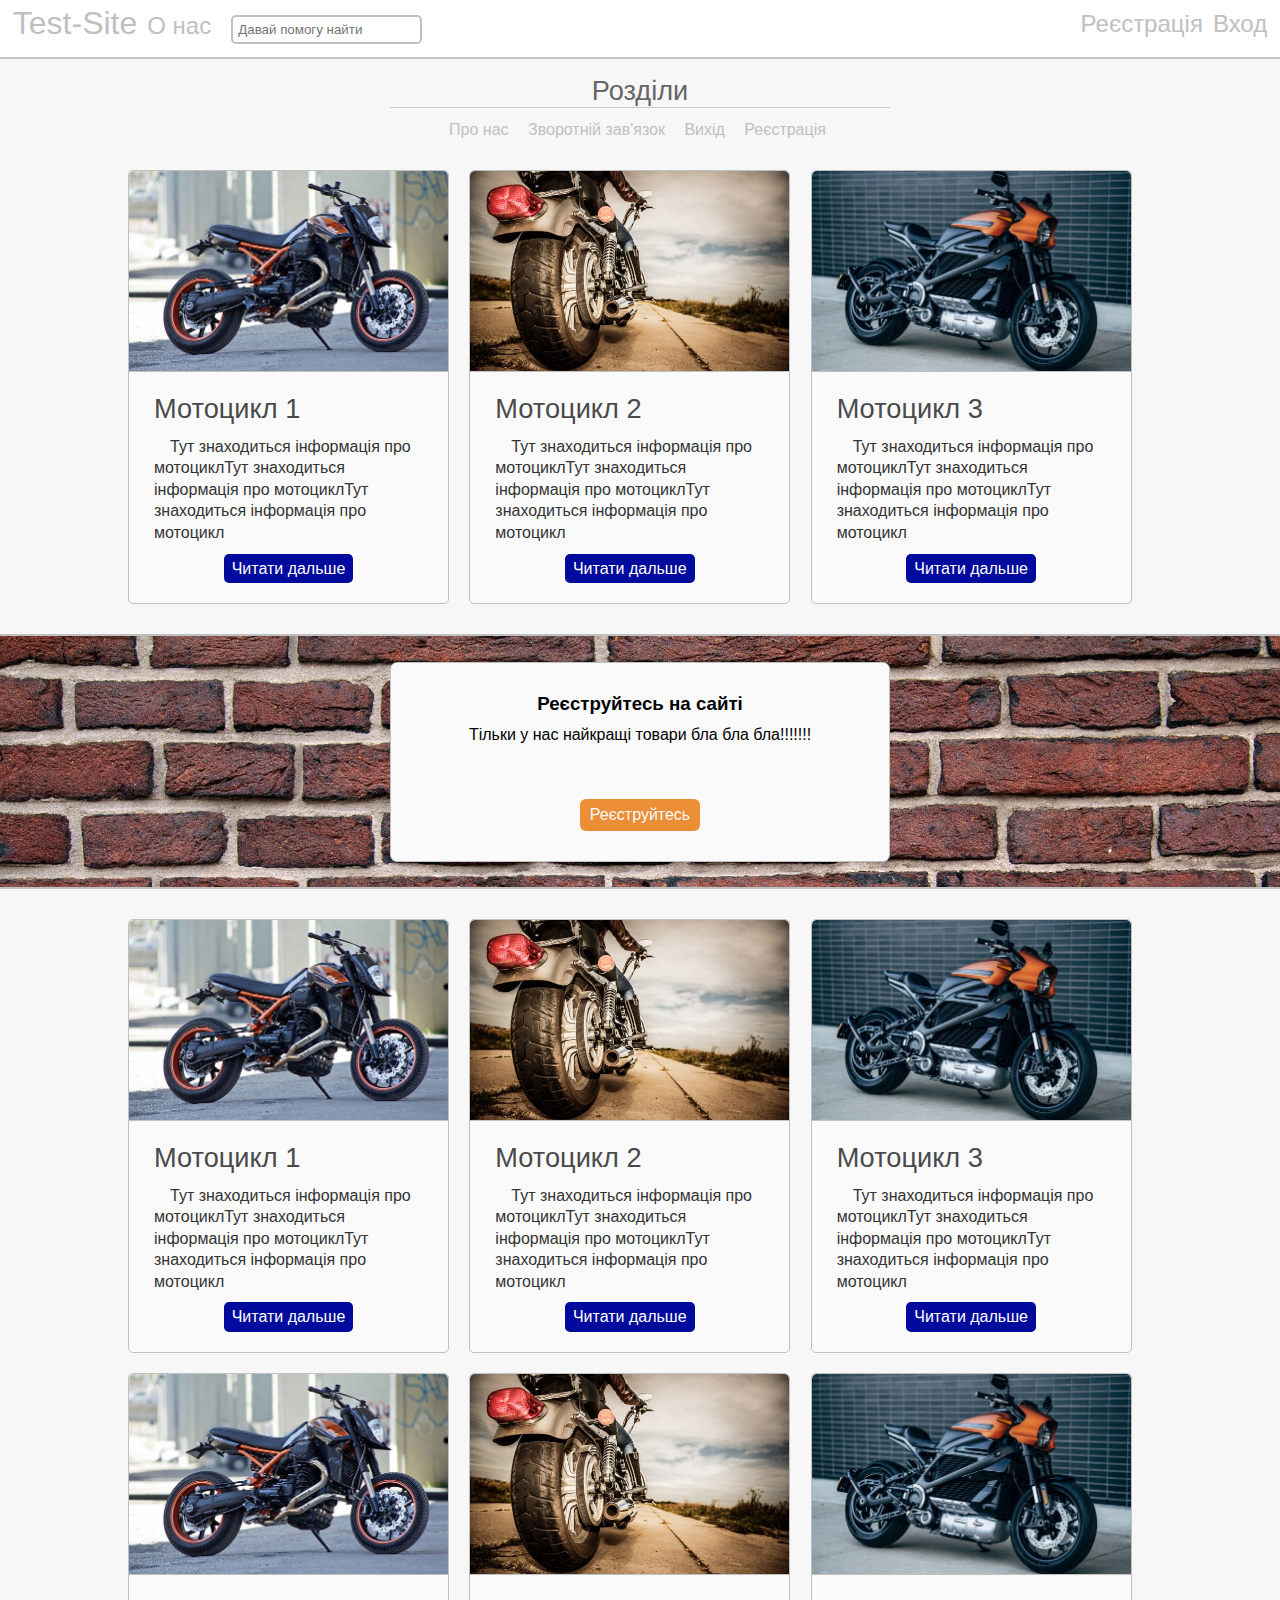
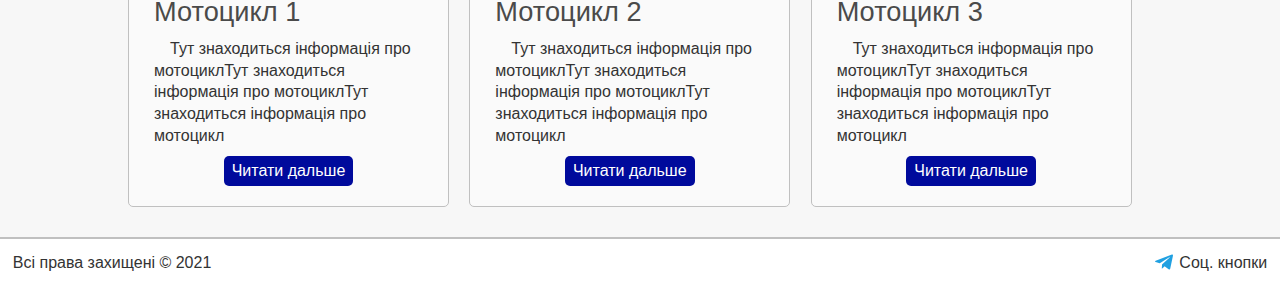
<file: index.html>
<!DOCTYPE html>
<html lang="en">

<head>
  <meta charset="UTF-8">
  <meta http-equiv="Content-Type" content="test/html">
  <meta name="keywords" content="test, site, website">
  <meta name="description" content="Цей сайт є пробним сайтом">
  <link rel="stylesheet" href="css/style.css" type="text/css">
  <link rel="shortcut icon" href="img/favicon.ico" type="image/x-icon">
  <title>Тестовий сайт</title>
</head>

<body>
<div id="page-wrap">
  <header>
    <a href="index.html" title="На головну" id="logo">Test-Site</a><span class="contact"><a href="about.html"
                                                                                            title="Інформація про нас">О нас</a></span><input
      type="text" class="field"
      placeholder="Давай помогу найти"><span class="right"><span class="contact"><a href="reg.html"
                                                                                    title="Зареєструватись">Реєстрація</a></span><span
      class="contact"><a href="auth.html"
                         title="Війти">Вход</a></span></span>
  </header>
  <div class="clear"><br></div>
  <center>
    <div id="menu">Розділи
      <hr>
    </div>
    <div id="menuHrefs">
      <a href="about.html">Про нас</a>
      <a href="feedback.html">Зворотній зав'язок</a>
      <a href="auth.html">Вихід</a>
      <a href="reg.html">Реєстрація</a>
    </div>
  </center>
  <div id="wrapper">
    <div class="articles">
      <article>
        <img src="img/dohan.jpg" alt="Зображення" title="Зображення">
        <div class="description">
          <h2>Мотоцикл 1</h2>
          <p>Тут знаходиться інформація про мотоциклТут знаходиться інформація про мотоциклТут знаходиться
            інформація про мотоцикл</p>
          <a href="article.html" title="Подивитися статью">Читати дальше</a>
        </div>
      </article>
      <article>
        <img src="img/harlik.jpg" alt="Зображення" title="Зображення">
        <div class="description">
          <h2>Мотоцикл 2</h2>
          <p>Тут знаходиться інформація про мотоциклТут знаходиться інформація про мотоциклТут знаходиться
            інформація про мотоцикл</p>
          <a href="article.html" title="Подивитися статью">Читати дальше</a>
        </div>
      </article>
      <article>
        <img src="img/moto.jpg" alt="Зображення" title="Зображення">
        <div class="description">
          <h2>Мотоцикл 3</h2>
          <p>Тут знаходиться інформація про мотоциклТут знаходиться інформація про мотоциклТут знаходиться
            інформація про мотоцикл</p>
          <a href="article.html" title="Подивитися статью">Читати дальше</a>
        </div>
      </article>
    </div>
    <div class="banner">
      <div id="main_soc_block">
        <center>
          <div id="main_soc_block_in">
            <h3>Реєструйтесь на сайті</h3>
            <p>Тільки у нас найкращі товари бла бла бла!!!!!!!</p>
            <a href="reg.html" title="Реєструйтесь">Реєструйтесь</a>
          </div>
        </center>
      </div>
    </div>
    <div class="articles">
      <article>
        <img src="img/dohan.jpg" alt="Зображення" title="Зображення">
        <div class="description">
          <h2>Мотоцикл 1</h2>
          <p>Тут знаходиться інформація про мотоциклТут знаходиться інформація про мотоциклТут знаходиться
            інформація про мотоцикл</p>
          <a href="article.html" title="Подивитися статью">Читати дальше</a>
        </div>
      </article>
      <article>
        <img src="img/harlik.jpg" alt="Зображення" title="Зображення">
        <div class="description">
          <h2>Мотоцикл 2</h2>
          <p>Тут знаходиться інформація про мотоциклТут знаходиться інформація про мотоциклТут знаходиться
            інформація про мотоцикл</p>
          <a href="article.html" title="Подивитися статью">Читати дальше</a>
        </div>
      </article>
      <article>
        <img src="img/moto.jpg" alt="Зображення" title="Зображення">
        <div class="description">
          <h2>Мотоцикл 3</h2>
          <p>Тут знаходиться інформація про мотоциклТут знаходиться інформація про мотоциклТут знаходиться
            інформація про мотоцикл</p>
          <a href="article.html" title="Подивитися статью">Читати дальше</a>
        </div>
      </article>
      <article>
        <img src="img/dohan.jpg" alt="Зображення" title="Зображення">
        <div class="description">
          <h2>Мотоцикл 1</h2>
          <p>Тут знаходиться інформація про мотоциклТут знаходиться інформація про мотоциклТут знаходиться
            інформація про мотоцикл</p>
          <a href="article.html" title="Подивитися статью">Читати дальше</a>
        </div>
      </article>
      <article>
        <img src="img/harlik.jpg" alt="Зображення" title="Зображення">
        <div class="description">
          <h2>Мотоцикл 2</h2>
          <p>Тут знаходиться інформація про мотоциклТут знаходиться інформація про мотоциклТут знаходиться
            інформація про мотоцикл</p>
          <a href="article.html" title="Подивитися статью">Читати дальше</a>
        </div>
      </article>
      <article>
        <img src="img/moto.jpg" alt="Зображення" title="Зображення">
        <div class="description">
          <h2>Мотоцикл 3</h2>
          <p>Тут знаходиться інформація про мотоциклТут знаходиться інформація про мотоциклТут знаходиться
            інформація про мотоцикл</p>
          <a href="article.html" title="Подивитися статью">Читати дальше</a>
        </div>
      </article>
    </div>
  </div>
</div>
<footer>
  <span class="left">Всі права захищені &copy; 2021</span><span class="right">Соц. кнопки <img src="img/teleg.png"
                                                                                               title="Група в телеграмі"
                                                                                               alt="Група в телеграмі"> </span>
</footer>

</body>

</html>
</file>
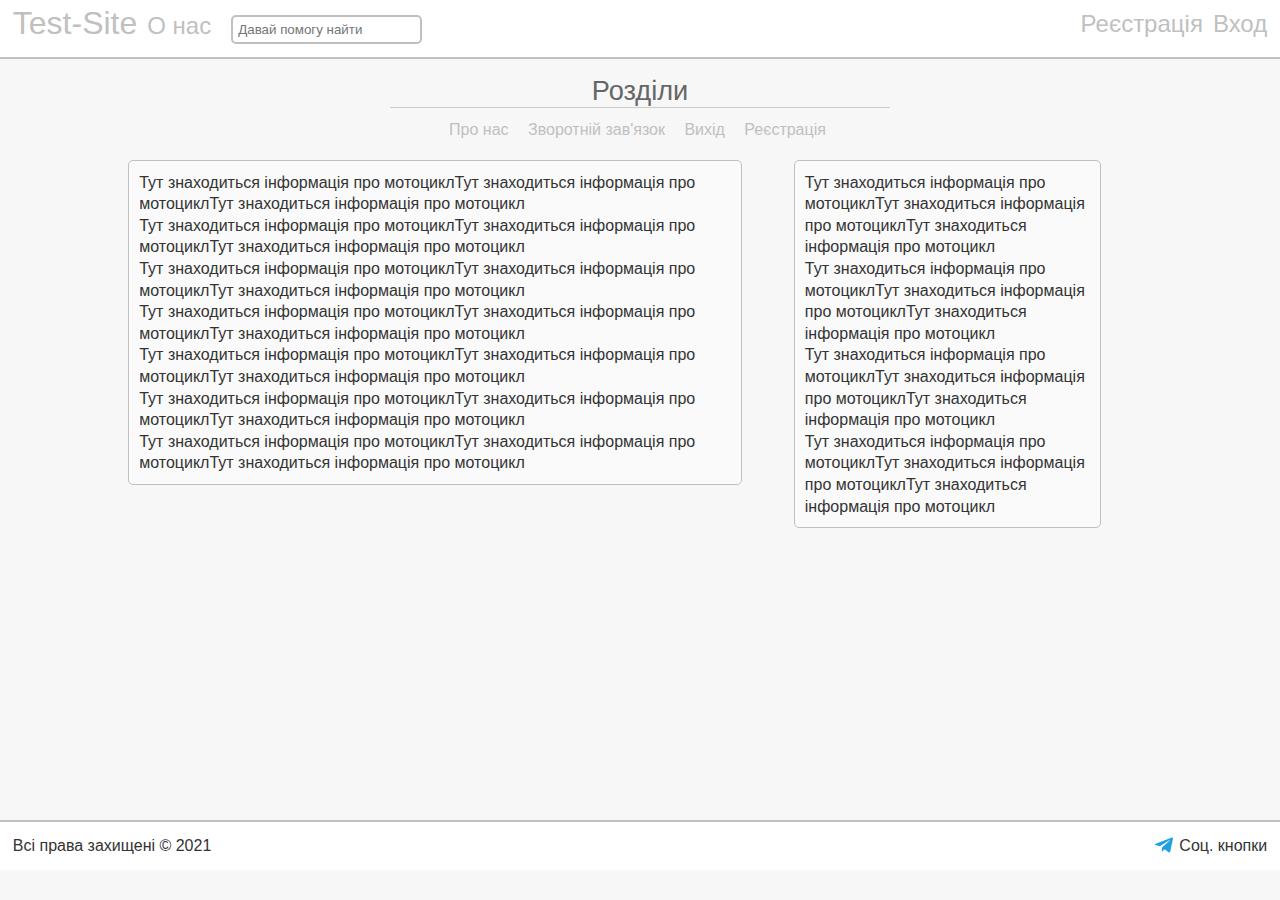
<file: about.html>
<!DOCTYPE html>
<html lang="en">

<head>
    <meta charset="UTF-8">
    <meta http-equiv="Content-Type" content="test/html">
    <meta name="keywords" content="test, site, website">
    <meta name="description" content="Цей сайт є пробним сайтом">
    <link rel="stylesheet" href="css/old_style.css" type="text/css">
    <link rel="shortcut icon" href="img/favicon.ico" type="image/x-icon">
    <title>Тестовий сайт</title>
</head>

<body>
    <div id="page-wrap">
        <header>
            <a href="index.html" title="На головну" id="logo">Test-Site</a><span class="contact"><a href="about.html"
                    title="Інформація про нас">О нас</a></span><input type="text" class="field"
                placeholder="Давай помогу найти"><span class="right"><span class="contact"><a href="reg.html"
                        title="Зареєструватись">Реєстрація</a></span><span class="contact"><a href="auth.html"
                        title="Війти">Вход</a></span></span>
        </header>
        <div class="clear"><br></div>
        <center>
            <div id="menu">Розділи
                <hr>
            </div>
            <div id="menuHrefs">
                <a href="about.html">Про нас</a>
                <a href="feedback.html">Зворотній зав'язок</a>
                <a href="auth.html">Вихід</a>
                <a href="reg.html">Реєстрація</a>
            </div>
        </center>
        <div id="wrapper">
            <div id="articles">
                <div id="about_us">
                    <p>Тут знаходиться інформація про мотоциклТут знаходиться інформація про мотоциклТут знаходиться
                        інформація про мотоцикл</p>
                    <p>Тут знаходиться інформація про мотоциклТут знаходиться інформація про мотоциклТут знаходиться
                        інформація про мотоцикл</p>
                    <p>Тут знаходиться інформація про мотоциклТут знаходиться інформація про мотоциклТут знаходиться
                        інформація про мотоцикл</p>
                    <p>Тут знаходиться інформація про мотоциклТут знаходиться інформація про мотоциклТут знаходиться
                        інформація про мотоцикл</p>
                    <p>Тут знаходиться інформація про мотоциклТут знаходиться інформація про мотоциклТут знаходиться
                        інформація про мотоцикл</p>
                    <p>Тут знаходиться інформація про мотоциклТут знаходиться інформація про мотоциклТут знаходиться
                        інформація про мотоцикл</p>
                    <p>Тут знаходиться інформація про мотоциклТут знаходиться інформація про мотоциклТут знаходиться
                        інформація про мотоцикл</p>
                </div>
                <div id="columRight">
                    <p>Тут знаходиться інформація про мотоциклТут знаходиться інформація про мотоциклТут знаходиться
                        інформація про мотоцикл</p>
                    <p>Тут знаходиться інформація про мотоциклТут знаходиться інформація про мотоциклТут знаходиться
                        інформація про мотоцикл</p>
                    <p>Тут знаходиться інформація про мотоциклТут знаходиться інформація про мотоциклТут знаходиться
                        інформація про мотоцикл</p>
                    <p>Тут знаходиться інформація про мотоциклТут знаходиться інформація про мотоциклТут знаходиться
                        інформація про мотоцикл</p>

                </div>
            </div>
        </div>
    </div>
    <footer>
        <span class="left">Всі права захищені &copy; 2021</span><span class="right">Соц. кнопки <img src="img/teleg.png"
                title="Група в телеграмі" alt="Група в телеграмі"> </span>
    </footer>

</body>

</html>
</file>
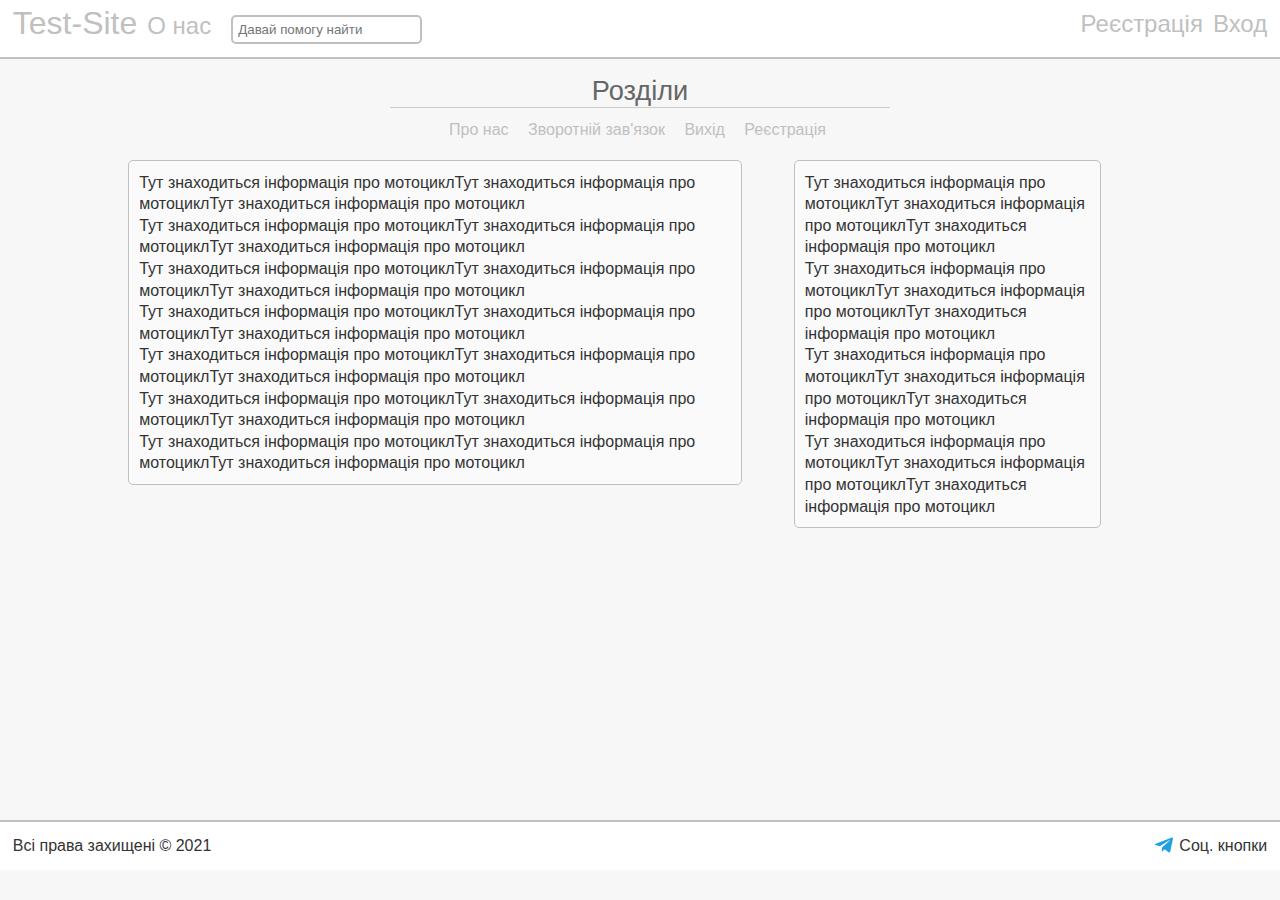
<file: article.html>
<!DOCTYPE html>
<html lang="en">

<head>
    <meta charset="UTF-8">
    <meta http-equiv="Content-Type" content="test/html">
    <meta name="keywords" content="test, site, website">
    <meta name="description" content="Цей сайт є пробним сайтом">
    <link rel="stylesheet" href="css/old_style.css" type="text/css">
    <link rel="shortcut icon" href="img/favicon.ico" type="image/x-icon">
    <title>Тестовий сайт</title>
</head>

<body>
    <div id="page-wrap">
        <header>
            <a href="index.html" title="На головну" id="logo">Test-Site</a><span class="contact"><a href="about.html"
                    title="Інформація про нас">О нас</a></span><input type="text" class="field"
                placeholder="Давай помогу найти"><span class="right"><span class="contact"><a href="reg.html"
                        title="Зареєструватись">Реєстрація</a></span><span class="contact"><a href="auth.html"
                        title="Війти">Вход</a></span></span>
        </header>
        <div class="clear"><br></div>
        <center>
            <div id="menu">Розділи
                <hr>
            </div>
            <div id="menuHrefs">
                <a href="about.html">Про нас</a>
                <a href="feedback.html">Зворотній зав'язок</a>
                <a href="auth.html">Вихід</a>
                <a href="reg.html">Реєстрація</a>
            </div>
        </center>
        <div id="wrapper">
            <div id="articles">
                <div id="about_us">
                    <p>Тут знаходиться інформація про мотоциклТут знаходиться інформація про мотоциклТут знаходиться
                        інформація про мотоцикл</p>
                    <p>Тут знаходиться інформація про мотоциклТут знаходиться інформація про мотоциклТут знаходиться
                        інформація про мотоцикл</p>
                    <p>Тут знаходиться інформація про мотоциклТут знаходиться інформація про мотоциклТут знаходиться
                        інформація про мотоцикл</p>
                    <p>Тут знаходиться інформація про мотоциклТут знаходиться інформація про мотоциклТут знаходиться
                        інформація про мотоцикл</p>
                    <p>Тут знаходиться інформація про мотоциклТут знаходиться інформація про мотоциклТут знаходиться
                        інформація про мотоцикл</p>
                    <p>Тут знаходиться інформація про мотоциклТут знаходиться інформація про мотоциклТут знаходиться
                        інформація про мотоцикл</p>
                    <p>Тут знаходиться інформація про мотоциклТут знаходиться інформація про мотоциклТут знаходиться
                        інформація про мотоцикл</p>
                </div>
                <div id="columRight">
                    <p>Тут знаходиться інформація про мотоциклТут знаходиться інформація про мотоциклТут знаходиться
                        інформація про мотоцикл</p>
                    <p>Тут знаходиться інформація про мотоциклТут знаходиться інформація про мотоциклТут знаходиться
                        інформація про мотоцикл</p>
                    <p>Тут знаходиться інформація про мотоциклТут знаходиться інформація про мотоциклТут знаходиться
                        інформація про мотоцикл</p>
                    <p>Тут знаходиться інформація про мотоциклТут знаходиться інформація про мотоциклТут знаходиться
                        інформація про мотоцикл</p>

                </div>

            </div>
        </div>
    </div>
    <footer>
        <span class="left">Всі права захищені &copy; 2021</span><span class="right">Соц. кнопки <img src="img/teleg.png"
                title="Група в телеграмі" alt="Група в телеграмі"> </span>
    </footer>

</body>

</html>
</file>
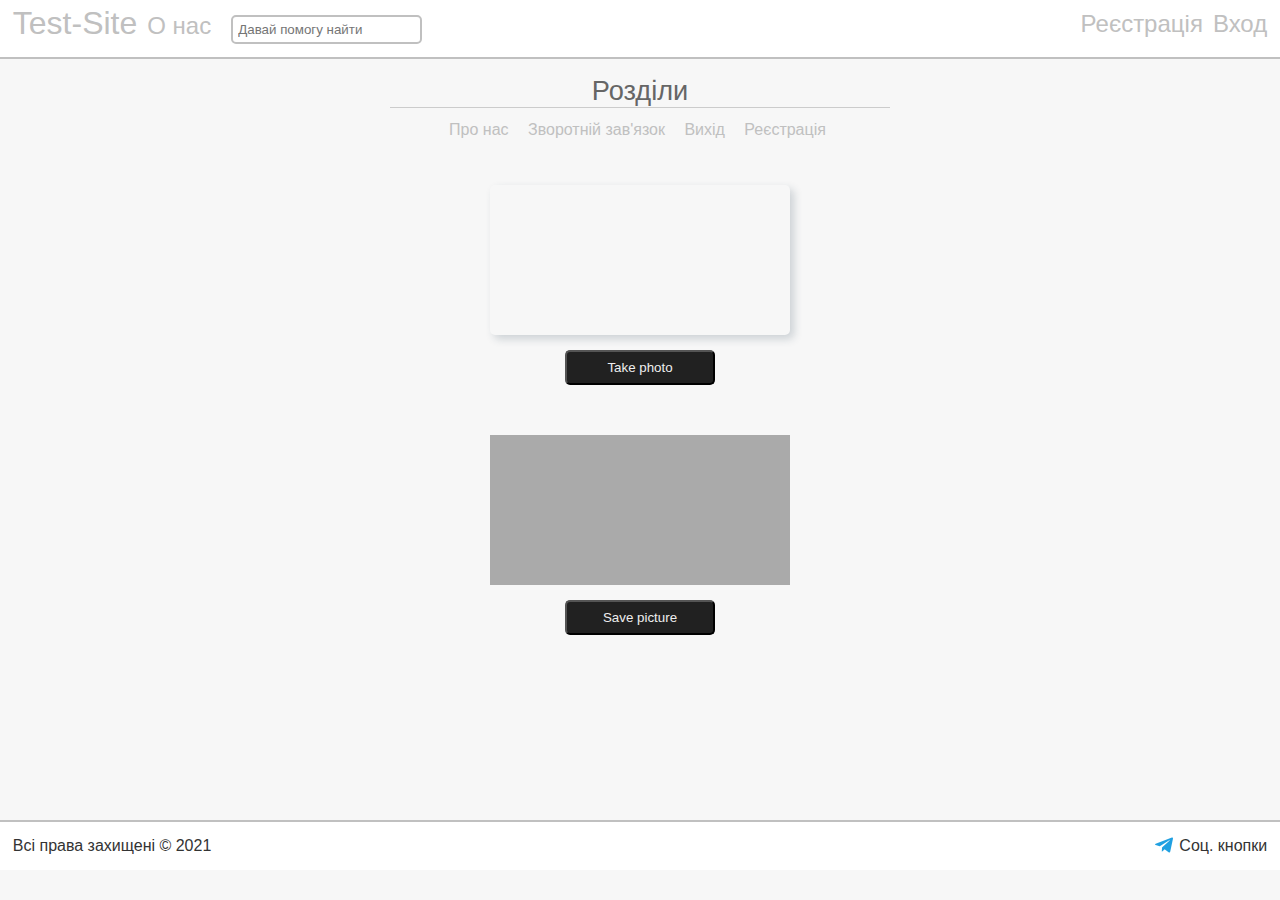
<file: camera.html>
<!DOCTYPE html>
<html lang="en">

<head>
  <meta charset="UTF-8">
  <meta http-equiv="Content-Type" content="test/html">
  <meta name="keywords" content="test, site, website">
  <meta name="description" content="Цей сайт є пробним сайтом">
  <link rel="stylesheet" href="css/style.css" type="text/css">
  <link rel="stylesheet" href="css/camera-page.css" type="text/css">
  <link rel="shortcut icon" href="img/favicon.ico" type="image/x-icon">
  <title>Тестовий сайт</title>
</head>

<body id="camera-page">
<div id="page-wrap">
  <header>
    <a href="index.html" title="На головну" id="logo">Test-Site</a><span class="contact"><a href="about.html"
                                                                                            title="Інформація про нас">О нас</a></span><input
      type="text" class="field"
      placeholder="Давай помогу найти"><span class="right"><span class="contact"><a href="reg.html"
                                                                                    title="Зареєструватись">Реєстрація</a></span><span
      class="contact"><a href="auth.html"
                         title="Війти">Вход</a></span></span>
  </header>
  <div class="clear"><br></div>
  <center>
    <div id="menu">Розділи
      <hr>
    </div>
    <div id="menuHrefs">
      <a href="about.html">Про нас</a>
      <a href="feedback.html">Зворотній зав'язок</a>
      <a href="auth.html">Вихід</a>
      <a href="reg.html">Реєстрація</a>
    </div>
  </center>
  <div id="wrapper">
    <div class="camera">
      <video id="video">Video stream not available.</video>
      <button id="startbutton">Take photo</button>
    </div>
    <canvas id="canvas"></canvas>
    <div class="output">
      <img
          id="photo"
          src=""
          alt="The screen capture will appear in this box."
      />
      <button id="save-btn">Save picture</button>
    </div>
  </div>
</div>
<footer>
  <span class="left">Всі права захищені &copy; 2021</span><span class="right">Соц. кнопки <img src="img/teleg.png"
                                                                                               title="Група в телеграмі"
                                                                                               alt="Група в телеграмі"> </span>
</footer>


<script src="js/camera.js"></script>
</body>

</html>
</file>
<file: css/style.css>
* {
    margin: 0;
    padding: 0;
    outline: none;
}

html {
    height: 100%;
}

body {
    width: 100%;
    height: 100%;
    color: #333;
    background: #f7f7f7;
    font-size: 1em;
    font-family: "Segoe UI", sans-serif;
    line-height: 135%;
}

a {
    color: silver;
    text-decoration: none;
    -moz-transition: all .6s ease;
    -webkit-transition: all .6s ease;
    -ms-transition: all .6s ease;
}

a:hover {
    color: #000a9c;
    text-decoration: none;
    -moz-transition: all .6s ease;
    -webkit-transition: all .6s ease;
    -ms-transition: all .6s ease;
}

a:active {
    color: #8ce4a6
}

img {
    max-width: 100%;
    height: auto;
    width: auto \9;
}

hr {
    display: block;
    border: 0;
    height: 1px;
    border-top: 1px solid #ccc;
    padding: 0;

}

.left {
    float: left;
}

.right {
    float: right;
}

.clear {
    clear: both;
}

/* selection Block */
::selection {
    background: #ec5c5c;
    color: #fff;
}

::-moz-selection {
    background: #ec5c5c;
    color: #fff;
}

header, footer {
    width: 98%;
    background-color: #fff;
    float: left;

}

header {
    border-bottom: 2px solid silver;
    padding: 1%;
}

#logo {
    font-size: 2em;
    font-family: Comic Sans MS, sans-serif;
    color: silver;
}

.contact {
    font-size: 1.5em;
    font-family: Comic Sans MS, sans-serif;
    margin-left: 10px;
}

input[type=text].field {
    border-radius: 5px;
    border: 2px solid silver;
    padding: 5px;
    margin-left: 20px;
}
input[type=text].field:focus{border: 2px solid #000a9c}
    #menu{
       color: #666;
       font-family: Comic Sans MS,sans-serif;
       font-size: 1.7em;
    }
    #menu hr{
        width: 500px;
        max-width: 100%;
        margin-top: 5px;
        margin-bottom: 10px;
    }
    #menuHrefs a{
        padding: 5px;
        border-radius: 5px;
        margin-right: 5px;
    }
    #menuHrefs a:hover{
        background-color: rgb(233, 232, 232);
    }
    /* Основні стилі для сайту */
#wrapper{
    width: 100%;
    margin-top: 20px;
    display: flex;
    flex-direction: column;
    align-items: center;
}

#wrapper.wrapper-articles {
    width: 80%;
    float: none;
    display: flex;
    justify-content: center;
    align-items: center;
}

#wrapper .articles {
    width: 80%;
    display: flex;
    justify-content: center;
    align-items: center;
    flex-wrap: wrap;
}

#wrapper .articles article {
    float: left;
    border: 1px solid silver;
    box-sizing: border-box;
    border-radius: 5px;
    background-color: #fafafa;
    min-width: 200px;
    min-height: 400px;
    margin-top: 10px;
    margin-bottom: 10px;
}

@media (min-width: 700px) {
    #wrapper .articles article {
        width: 31.3333%;
        margin-right: 2%;
    }
}

@media (max-width: 899px) and (min-width: 700px) {
    #wrapper .articles article {
        width: 80%;
        margin-left: 10%;
        margin-bottom: 10px;
    }
}

@media (max-width: 699px) {
    #wrapper .articles article {
        width: 100%;
        margin-bottom: 10px;
    }
}

#wrapper .articles article img {
    width: 100%;
    height: 200px;
    border-radius: 5px 5px 0px 0px;
    border-bottom: 1px solid silver;
    margin-bottom: 10px;
    object-fit: cover;
}

#wrapper .articles article .description {
    display: flex;
    flex-direction: column;
    justify-content: center;
    align-items: center;
    height: 100%;
    padding: 10px 25px;
}

#wrapper .articles article .description h2 {
    width: 100%;
    font-weight: normal;
    font-size: 1.7em;
    color: #4a4a4a;
    text-align: left;
}

#wrapper .articles article .description p {
    width: 100%;
    text-indent: 1em;
    margin-top: 16px;
    text-align: left;
}

#wrapper .articles article .description a {
    padding: 4px 8px;
    background-color: #000a9c;
    border-radius: 5px;
    color: #fff;
    float: left;
    margin-top: 10px;
    margin-bottom: 10px;
}

#wrapper .articles article a:hover {
    background-color: rgb(26, 182, 26);
}

#wrapper .banner {
    width: 100%;
}

/* Стилі для сторінки " ПРо нас"*/
#about_us {
    width: 60%;
    float: left;
    background-color: #fafafa;
    border-radius: 5px;
    border: 1px solid silver;
    box-sizing: border-box;
    padding: 1%;
}

#columRight {
    width: 30%;
    float: left;
    margin-left: 5%;
    background-color: #fafafa;
    border-radius: 5px;
    border: 1px solid silver;
    box-sizing: border-box;
    padding: 1%;
}

/* Стилі для форми */
form {
    width: 60%;
    margin-left: 20%;
    float: left;
}

form label {
    float: left;
    width: 100%;
    margin-bottom: 10px;
}

form input {
    border-radius: 5px;
    border: 2px solid silver;
    padding: 5px;
    float: left;
    clear: both;
    width: 40%;
    background-color: #fafafa;
    margin-bottom: 10px;
}

form input:focus {
    border: 2px solid #000a9c
}

form textarea {
    width: 60%;
    float: left;
    clear: both;
    background-color: #fafafa;
    border: 2px solid silver;
    border-radius: 5px;
    padding: 10px;
    font-size: 1.7em;
}

form #send {
    float: left;
    padding: 10px;
    background-color: rgb(219, 41, 41);
    cursor: pointer;
    border-radius: 5px;
    margin-top: 10px;
    font-size: 2em;
    color: #fff;
}

form #send:hover {
    background-color: rgb(34, 228, 27);
}

/* Центральний блок нашого скайту */
#main_soc_block {
    width: 100%;
    padding: 2% 0;
    border-bottom: 2px solid silver;
    border-top: 2px solid silver;
    margin: 20px 0;
    float: left;
    background: url(../img/background.jpg) repeat-x center 0;
    height: 200px;
    background-size: cover;
}

#main_soc_block_in {
    height: 200px;
    width: 500px;
    max-width: 98%;
    padding: 30px 15px;
    display: flex;
    flex-direction: column;
    align-items: center;

    text-align: center;
    color: black;
    background-color: #fafafa;
    border: 1px solid silver;
    box-sizing: border-box;
    border-radius: 7px;
}

#main_soc_block_in h3 {
    margin-bottom: 10px;
}

#main_soc_block_in a {
    float: left;
    padding: 5px 10px;
    background-color: rgb(235, 142, 54);
    border-radius: 6px;
    color: #fafafa;
    margin-top: auto;
}


/* Стилі для футера */
footer {
    padding: 1%;
    border-top: 2px solid silver;
    margin-top: 20px;
    padding-bottom: 2%;
}

footer img {
    float: left;
    margin-right: 5px;
}

#page-wrap:after {
    content: "";
    display: block;
}

footer, #page-wrap:after {
    height: 10px;
}

#page-wrap {
    min-height: 90%;
    margin-bottom: -10px;
}
</file>
<file: css/old_style.css>
*{
    margin: 0;
    padding: 0;
    outline: none;
}
html{
    height: 100%;
}
body{
    width: 100%;
    height: 100%;
    color: #333;
    background: #f7f7f7;
    font-size: 1em;
    font-family: "Segoe UI", sans-serif ;
    line-height: 135%;
}
a{
    color: silver;
    text-decoration: none;
    -moz-transition: all.6s ease;
    -webkit-transition: all.6s ease;
    -ms-transition: all.6s ease;
}
a:hover{
    color: #000a9c;
    text-decoration: none;
    -moz-transition: all.6s ease;
    -webkit-transition: all.6s ease;
    -ms-transition: all.6s ease;
}
a:active{ color:#8ce4a6}
img{
    max-width: 100%;
    height: auto;
    width: auto\9;
}
hr{
    display: block;
    border: 0;
    height: 1px;
    border-top: 1px solid #ccc;
    padding: 0;

}
.left{float: left;}
.right{float: right;}
.clear{clear: both;}
/* selection Block */
::selection {background: #ec5c5c;color: #fff;}
::-moz-selection {background: #ec5c5c;color: #fff;}

header, footer{
    width: 98%;
    background-color: #fff;
    float: left;

}
header{
    border-bottom: 2px solid silver ;
    padding: 1%;
}
#logo{
    font-size: 2em;
    font-family: Comic Sans MS, sans-serif;
    color: silver;
}
.contact{
    font-size: 1.5em;
    font-family: Comic Sans MS, sans-serif;
    margin-left: 10px;
}
input[type=text].field{
    border-radius: 5px;
    border: 2px solid silver;
    padding: 5px;
    margin-left: 20px;
}
input[type=text].field:focus{border: 2px solid #000a9c}
#menu{
    color: #666;
    font-family: Comic Sans MS,sans-serif;
    font-size: 1.7em;
}
#menu hr{
    width: 500px;
    max-width: 100%;
    margin-top: 5px;
    margin-bottom: 10px;
}
#menuHrefs a{
    padding: 5px;
    border-radius: 5px;
    margin-right: 5px;
}
#menuHrefs a:hover{
    background-color: rgb(233, 232, 232);
}
/* Основні стилі для сайту */
#wrapper{
    float: left;
    width: 100%;
    margin-top: 20px;
}
#wrapper #articles{
    float: left;
    width: 80%;
    margin-left: 10%;
}
#wrapper #articles article{
    float: left;
    border: 1px solid silver;
    box-sizing: border-box;
    border-radius: 5px;
    background-color: #fafafa;
    min-height: 400px;
}
@media(min-width: 700px){
    #wrapper #articles article{
        width: 31.3333%;
        margin-right: 2%;
    }}
@media(max-width: 899px) and (min-width: 700px) {
    #wrapper #articles article{
        width: 80%;
        margin-left: 10%;
        margin-bottom: 10px;
    }}
@media(max-width: 699px){
    #wrapper #articles article{
        width: 100%;
        margin-bottom: 10px;
    }}
#wrapper #articles article img{
    width: 100%;
    height: 200px;
    border-radius: 5px 5px 0px 0px;
    border-bottom: 1px solid silver;
    margin-bottom: 10px;
}
#wrapper #articles article h2{
    width: 90%;
    margin-left: 5%;
    font-weight: normal;
    font-size: 1.7em;
    color: #4a4a4a;
}
#wrapper #articles article p{
    width: 80%;
    margin-left: 10%;
    text-indent: 1em;
}
#wrapper #articles article a{
    padding: 1px 5px;
    background-color:#000a9c;
    margin-left: 5%;
    border-radius: 5px;
    color: #fff;
    float: left;
    margin-top: 10px;
    margin-bottom: 10px;
}
#wrapper #articles article a:hover{
    background-color: rgb(26, 182, 26);
}
/* Стилі для сторінки " ПРо нас"*/
#about_us {
    width: 60%;
    float: left;
    background-color: #fafafa;
    border-radius: 5px;
    border: 1px solid silver;
    box-sizing: border-box;
    padding: 1%;
}
#columRight{
    width: 30%;
    float: left;
    margin-left: 5%;
    background-color: #fafafa;
    border-radius: 5px;
    border: 1px solid silver;
    box-sizing: border-box;
    padding: 1%;
}
/* Стилі для форми */
form{
    width: 60%;
    margin-left: 20%;
    float: left;
}
form label{
    float: left;
    width: 100%;
    margin-bottom: 10px;
}
form input{
    border-radius: 5px;
    border: 2px solid silver;
    padding: 5px;
    float: left;
    clear: both;
    width: 40%;
    background-color: #fafafa;
    margin-bottom: 10px;
}
form input:focus{border: 2px solid #000a9c}
form textarea{
    width: 60%;
    float: left;
    clear: both;
    background-color: #fafafa;
    border: 2px solid silver;
    border-radius: 5px;
    padding: 10px;
    font-size: 1.7em;
}
form #send{
    float: left;
    padding: 10px;
    background-color: rgb(219, 41, 41);
    cursor: pointer;
    border-radius: 5px;
    margin-top: 10px;
    font-size: 2em;
    color: #fff;
}
form #send:hover{
    background-color: rgb(34, 228, 27);
}
/* Центральний блок нашого скайту */
#main_soc_block{
    width: 100%;
    padding: 2% 0;
    border-bottom: 2px solid silver;
    border-top: 2px solid silver;
    margin: 20px 0;
    float: left;
    background: url(../img/background.jpg) repeat-x center 0;
    height: 200px;
}
#main_soc_block_in{
    text-align: center;
    padding: 1%;
    color: black;
    height: 200px;
    background-color: #fafafa;
    border: 1px solid silver;
    box-sizing: border-box;
    border-radius: 7px;
    width: 500px;
    max-width: 98%;
}
#main_soc_block_in a {
    float: left;
    padding: 5px 10px;
    background-color: rgb(235, 142, 54);
    border-radius: 6px;
    color: #fafafa;
    margin-left: 35%;
    margin-top: 15px;
}



/* Стилі для футера */
footer{
    padding: 1%;
    border-top: 2px solid silver ;
    margin-top: 20px;
    padding-bottom: 2%;
}
footer img{
    float: left;
    margin-right: 5px;
}
#page-wrap:after{
    content: "";
    display: block;
}
footer, #page-wrap:after{
    height: 10px;
}
#page-wrap{
    min-height: 90%;
    margin-bottom: -10px;
}
</file>
<file: css/camera-page.css>
/* camera.html styles */
#camera-page canvas {
    display: none;
}

#camera-page .camera, #camera-page .output {
    display: flex;
    flex-direction: column;
    align-items: center;
    padding: 25px 0;
}

#camera-page .camera video {
    box-shadow: 4px 4px 8px 0 rgba(34, 60, 80, 0.2);
    border-radius: 5px;
}

#camera-page button {
    margin-top: 15px;
    width: 150px;
    background-color: #212121;
    color: #eeeeee;
    border-radius: 5px;
    padding: 8px 16px;
    cursor: pointer;
}

#camera-page button:hover {
    background-color: #454545;
}
</file>
